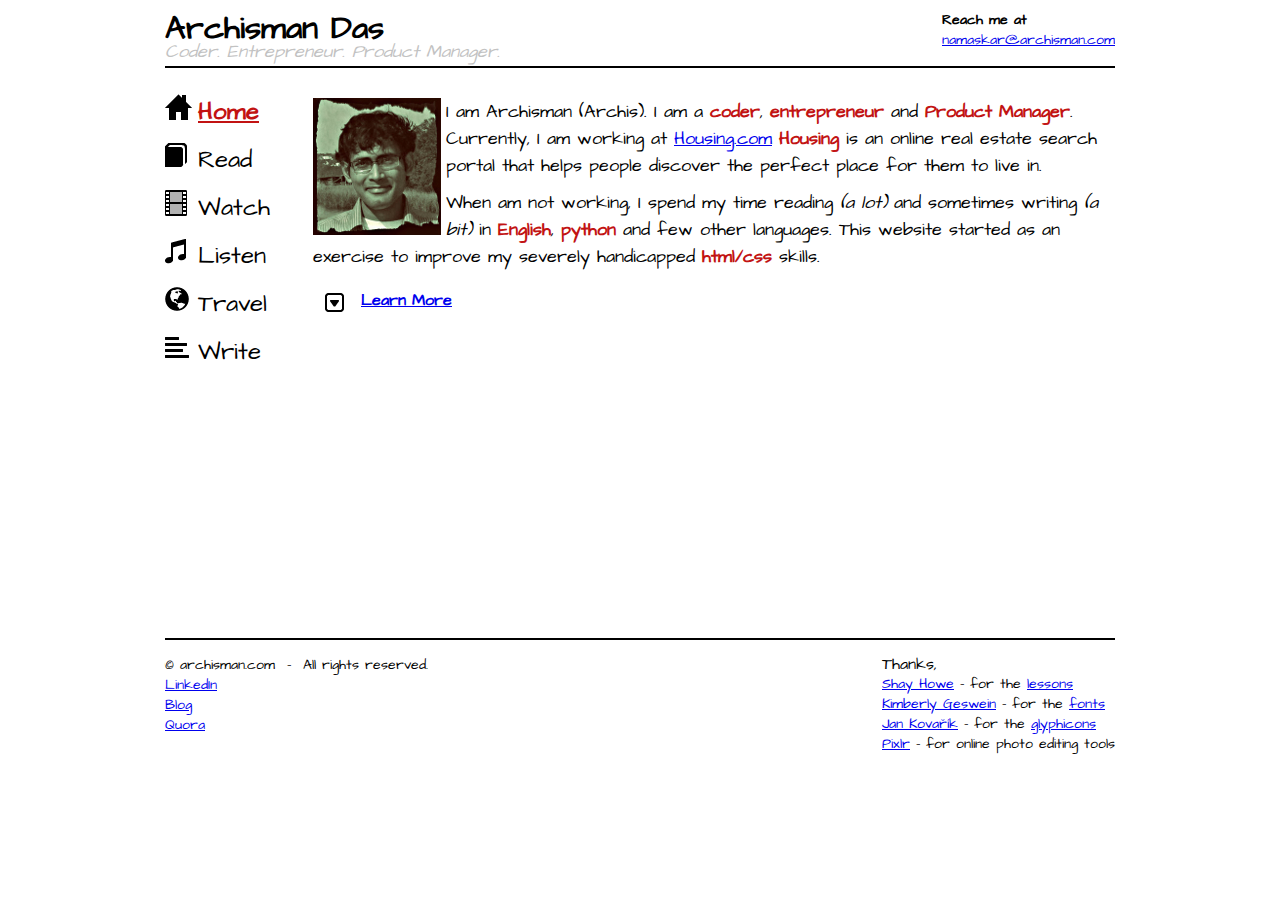
<file: index.html>
<!DOCTYPE HTML>
<html lang="en">
	<head>
		<title>Archisman Das - Coder. Entrepreneur. Product Manager.</title>
		<meta name="description" content="Home Page of Archisman Das. Because facebook, twitter and linkedin were not enough." />
		<meta name="keywords" content="archisman, das, product manager, coder, entrepreneur, startup, web, mobile, trilogy, pixfirst, django, jquery, python, user experience" />
		<!-- Import fonts -->
		<link href='http://fonts.googleapis.com/css?family=Architects+Daughter' rel='stylesheet' type='text/css'>
		<!-- End Import fonts -->
		<!-- Stylesheets -->
		<link rel="stylesheet" href="static/lib/css/reset.css" type="text/css" media="screen" />
		<link rel="stylesheet" href="static/css/static.css" type="text/css" media="screen" />
		<!-- End Stylesheets-->
	</head>
	<body>
		<!-- Header  -->
		<div id="id_header_wrapper">
			<header>
				<div class="left">
					<h1>Archisman Das</h1>
					<h3>Coder. Entrepreneur. Product Manager.</h3>
				</div>
				<div class="right">
					<span>Reach me at</span><br/><a href="#">namaskar@archisman.com</a>
				</div>
			</header>
		</div>
		<!-- End Header  -->
		<!-- Content  -->
		<div id="id_content_wrapper">
			<div id="id_nav_tab_container">
				<ul class="side-nav-tab">
					<li><a href="index.html" class="home selected">Home</a></li>
					<li class="read"><a href="static/html/read.html" class="read">Read</a></li>
					<li class="watch"><a href="static/html/watch.html" class="watch">Watch</a></li>
					<li class="listen"><a href="static/html/listen.html" class="listen">Listen</a></li>
					<li class="travel"><a href="static/html/travel.html" class="travel">Travel</a></li>					
					<li class="write"><a href="static/html/write.html" class="write">Write</a></li>
				</ul>
			</div>
			<div id="id_content">
				<article>					
					<img class="p-image-left portrait-pic" src="static/img/profile-1-med.jpg" alt="Archisman Das" title="Practising css3 transitions" />
					<section>
						<p>					
							I am Archisman (Archis). I am a <strong>coder</strong>, <strong>entrepreneur</strong> and <strong>Product Manager</strong>. Currently, I am working at <a href="https://www.housing.com" target="_none">Housing.com</a> <strong>Housing</strong> is an online real estate search portal that helps people discover the perfect place for them to live in.
						</p>
						<p>
							When am not working, I spend my time reading <span class="italic">(a lot)</span> and sometimes writing
<span class="italic">(a bit)</span> in <strong>English</strong>, <strong>python</strong> and few other languages. This website started as an exercise to improve my severely handicapped <strong>html/css</strong> skills.
						</p>
					</section>
					<section id="id_learn_more_text" class="none">
						<h2 class="bold">A bit about my past life</h2>
						<p>
							I worked at <strong>PixFirst</strong> from 2012 to 2015. <strong>PixFirst</strong> is an e-commerce platform for professional and amateur photographers. We help photographers serve their customers better and increase their sales.
						</p>						
						<p>
							Prior to <a href="http://www.pixfirst.com" target="_none">PixFirst</a>, I was a founder at Edumata Technologies where we built an Online Admission Management platform for schools.
						</p>
						<p>
							My first job was as a Product Analyst at <a href="http://www.trilogy.com" target="_none">Trilogy</a>. I was responsible for launching <strong>Zozoc</strong> in India and later South-East Asia and development of a new J2ME client. Zozoc was text messaging mobile application that worked over GPRS/2G. <span class="italic">(yes, a bit like whatsapp)</span> At its peak, we had over 5 Million users worldwide.
						</p>
						<p>
							I am an alum of <strong>Trilogy University 2007</strong>. Harvard Business Review did a case study on it in 2001. You can find it <a href="http://hbr.org/2001/04/no-ordinary-boot-camp/ar/1" target="_none">here</a>. In their own words, it was <span class="italic">"No ordinary boot camp"</span>.
						</p>
						<p>
							I graduated from <strong>IIT, Kharagpur</strong> in 2007 with a major in <strong>Computer Science and Engineering</strong>.
						</p>
					</section>
					<a href="#" id="id_learn_more" class="link-expand">Learn More</a>
				</article>
			</div>
		</div>
		<!-- End Content  -->
		<!-- Footer -->
		<div id="id_footer_wrapper">
			<footer>
				<div class="left">
					<span>&copy; archisman.com&nbsp;&nbsp;&ndash;&nbsp;&nbsp;All rights reserved.</span>
					<ul>
						<li><a href="https://in.linkedin.com/in/archismandas" target="_none">LinkedIn</a></li>
						<li><a href="http://blog.archisman.com" target="_none">Blog</a></li>
						<li><a href="https://www.quora.com/Archisman-Das" target="_none">Quora</a></li>
					</ul>
				</div>				
				<div class="right">
					<h3>Thanks,</h3>
					<ul>
						<li><a href="http://www.shayhowe.com/" target="_none">Shay Howe</a> - for the <a href="http://learn.shayhowe.com/html-css/">lessons</a></li>
						<li><a href="https://profiles.google.com/gesweinfamily/about"target="_none">Kimberly Geswein</a> - for the <a href="http://fonts.googleapis.com/css?family=Architects+Daughter">fonts</a></li>
						<li><a href="http://dribbble.com/jankovarik"target="_none">Jan Kovařík</a> - for the <a href="http://glyphicons.com/">glyphicons</a></li>
						<li><a href="http://pixlr.com/" target="_none">Pixlr</a> - for online photo editing tools</li>
						
					</ul>				
				</div>
			</footer>
		</div>
		<!-- End Footer -->
		<!-- Start Javascript -->
		<script>
		  (function(i,s,o,g,r,a,m){i['GoogleAnalyticsObject']=r;i[r]=i[r]||function(){
		  (i[r].q=i[r].q||[]).push(arguments)},i[r].l=1*new Date();a=s.createElement(o),
		  m=s.getElementsByTagName(o)[0];a.async=1;a.src=g;m.parentNode.insertBefore(a,m)
		  })(window,document,'script','//www.google-analytics.com/analytics.js','ga');

		  ga('create', 'UA-42070049-2', 'archisman.com');
		  ga('send', 'pageview');

		</script>
		<script src="static/lib/js/jquery-2.0.3.min.js"></script>
		<script type="text/javascript">
		function show_learn_more()
		{
			$("#id_learn_more_text").slideDown("slow");
			$("#id_learn_more").hide();
		}
		$( function() {
			$("#id_learn_more").click(show_learn_more);
		});
		</script>
		<!-- End Javascript -->
	</body>	
</html>
</file>
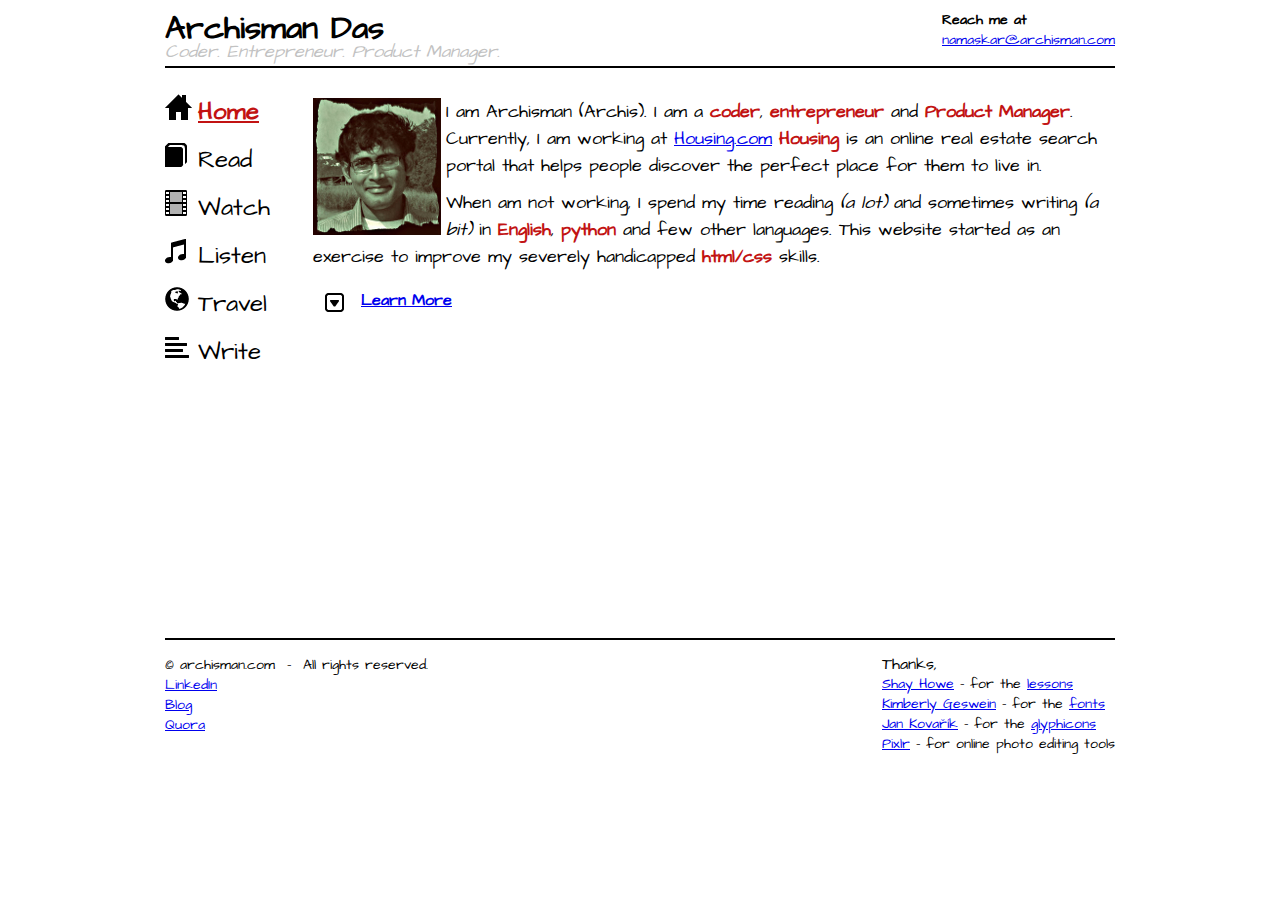
<file: static/html/index.html>
<!DOCTYPE HTML>
<html lang="en">
	<head>
		<title>Archisman Das - Coder. Entrepreneur. Product Manager.</title>
		<meta name="description" content="Home Page of Archisman Das. Because facebook, twitter and linkedin were not enough." />
		<meta name="keywords" content="archisman, das, product manager, coder, entrepreneur, startup, web, mobile, trilogy, pixfirst, django, jquery, python, user experience" />
		<!-- Import fonts -->
		<link href='http://fonts.googleapis.com/css?family=Architects+Daughter' rel='stylesheet' type='text/css'>
		<!-- End Import fonts -->
		<!-- Stylesheets -->
		<link rel="stylesheet" href="../lib/css/reset.css" type="text/css" media="screen" />
		<link rel="stylesheet" href="../css/static.css" type="text/css" media="screen" />
		<!-- End Stylesheets-->
	</head>
	<body>
		<!-- Header  -->
		<div id="id_header_wrapper">
			<header>
				<div class="left">
					<h1>Archisman Das</h1>
					<h3>Coder. Entrepreneur. Product Manager.</h3>
				</div>
				<div class="right">
					<span>Reach me at</span><br/><a href="#">namaskar@archisman.com</a>
				</div>
			</header>
		</div>
		<!-- End Header  -->
		<!-- Content  -->
		<div id="id_content_wrapper">
			<div id="id_nav_tab_container">
				<ul class="side-nav-tab">
					<li><a href="index.html" class="home selected">Home</a></li>
					<li class="read"><a href="read.html" class="read">Read</a></li>
					<li class="watch"><a href="watch.html" class="watch">Watch</a></li>
					<li class="listen"><a href="listen.html" class="listen">Listen</a></li>
					<li class="travel"><a href="travel.html" class="travel">Travel</a></li>					
					<li class="write"><a href="write.html" class="write">Write</a></li>
				</ul>
			</div>
			<div id="id_content">
				<article>					
					<img class="p-image-left portrait-pic" src="../img/profile-1-med.jpg" alt="Archisman Das" title="Practising css3 transitions" />
					<section>
						<p>					
							I am Archisman (Archis). I am a <strong>coder</strong>, <strong>entrepreneur</strong> and <strong>Product Manager</strong>. Currently, I am working at <a href="https://www.housing.com" target="_none">Housing.com</a> <strong>Housing</strong> is an online real estate search portal that helps people discover the perfect place for them to live in.
						</p>
						<p>
							When am not working, I spend my time reading <span class="italic">(a lot)</span> and sometimes writing
<span class="italic">(a bit)</span> in <strong>English</strong>, <strong>python</strong> and few other languages. This website started as an exercise to improve my severely handicapped <strong>html/css</strong> skills.
						</p>
					</section>
					<section id="id_learn_more_text" class="none">
						<h2 class="bold">A bit about my past life</h2>
						<p>
							I worked at <strong>PixFirst</strong> from 2012 to 2015. <strong>PixFirst</strong> is an e-commerce platform for professional and amateur photographers. We help photographers serve their customers better and increase their sales.
						</p>
						<p>
							Prior to <a href="http://www.pixfirst.com" target="_none">PixFirst</a>, I was a founder at Edumata Technologies where we built an Online Admission Management platform for schools.
						</p>
						<p>
							My first job was as a Product Analyst at <a href="http://www.trilogy.com" target="_none">Trilogy</a>. I was responsible for launching <strong>Zozoc</strong> in India and later South-East Asia and development of a new J2ME client. Zozoc was text messaging mobile application that worked over GPRS/2G. <span class="italic">(yes, a bit like whatsapp)</span> At its peak, we had over 5 Million users worldwide.
						</p>
						<p>
							I am an alum of <strong>Trilogy University 2007</strong>. Harvard Business Review did a case study on it in 2001. You can find it <a href="http://hbr.org/2001/04/no-ordinary-boot-camp/ar/1" target="_none">here</a>. In their own words, it was <span class="italic">"No ordinary boot camp"</span>.
						</p>
						<p>
							I graduated from <strong>IIT, Kharagpur</strong> in 2007 with a major in <strong>Computer Science and Engineering</strong>.
						</p>
					</section>
					<a href="#" id="id_learn_more" class="link-expand">Learn More</a>
				</article>
			</div>
		</div>
		<!-- End Content  -->
		<!-- Footer -->
		<div id="id_footer_wrapper">
			<footer>
				<div class="left">
					<span>&copy; archisman.com&nbsp;&nbsp;&ndash;&nbsp;&nbsp;All rights reserved.</span>
					<ul>
						<li><a href="https://in.linkedin.com/in/archismandas" target="_none">LinkedIn</a></li>
						<li><a href="http://blog.archisman.com" target="_none">Blog</a></li>
						<li><a href="https://www.quora.com/Archisman-Das" target="_none">Quora</a></li>
					</ul>
				</div>				
				<div class="right">
					<h3>Thanks,</h3>
					<ul>
						<li><a href="http://www.shayhowe.com/" target="_none">Shay Howe</a> - for the <a href="http://learn.shayhowe.com/html-css/">lessons</a></li>
						<li><a href="https://profiles.google.com/gesweinfamily/about"target="_none">Kimberly Geswein</a> - for the <a href="http://fonts.googleapis.com/css?family=Architects+Daughter">fonts</a></li>
						<li><a href="http://dribbble.com/jankovarik"target="_none">Jan Kovařík</a> - for the <a href="http://glyphicons.com/">glyphicons</a></li>
						<li><a href="http://pixlr.com/" target="_none">Pixlr</a> - for online photo editing tools</li>
						
					</ul>				
				</div>
				
			</footer>
		</div>
		<!-- End Footer -->
		<!-- Start Javascript -->
		<script>
		  (function(i,s,o,g,r,a,m){i['GoogleAnalyticsObject']=r;i[r]=i[r]||function(){
		  (i[r].q=i[r].q||[]).push(arguments)},i[r].l=1*new Date();a=s.createElement(o),
		  m=s.getElementsByTagName(o)[0];a.async=1;a.src=g;m.parentNode.insertBefore(a,m)
		  })(window,document,'script','//www.google-analytics.com/analytics.js','ga');

		  ga('create', 'UA-42070049-2', 'archisman.com');
		  ga('send', 'pageview');

		</script>
		<script src="../lib/js/jquery-2.0.3.min.js"></script>
		<script type="text/javascript">
		function show_learn_more()
		{
			$("#id_learn_more_text").slideDown("slow");
			$("#id_learn_more").hide();
		}
		$( function() {
			$("#id_learn_more").click(show_learn_more);
		});
		</script>
		<!-- End Javascript -->
	</body>	
</html>
</file>
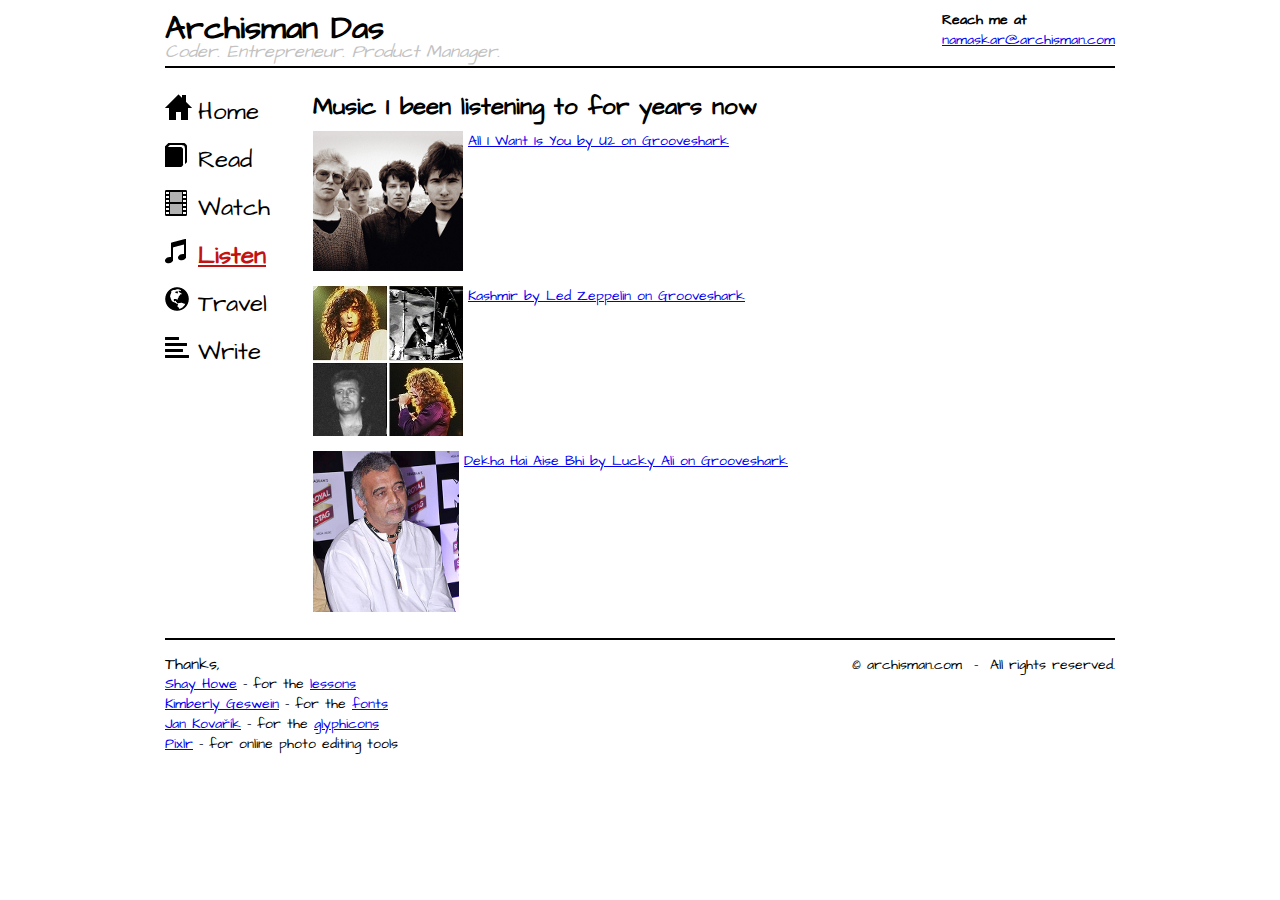
<file: static/html/listen.html>
<!DOCTYPE HTML>
<html lang="en">
	<head>
		<title>Archisman Das - Coder. Entrepreneur. Product Manager.</title>
		<meta name="description" content="Home Page of Archisman Das. Because facebook, twitter and linkedin were not enough." />
		<meta name="keywords" content="archisman, das, product manager, coder, entrepreneur, startup, web, mobile, trilogy, pixfirst, django, jquery, python, user experience" />
		<!-- Import fonts -->
		<link href='http://fonts.googleapis.com/css?family=Architects+Daughter' rel='stylesheet' type='text/css'>
		<!-- End Import fonts -->
		<!-- Stylesheets -->
		<link rel="stylesheet" href="../lib/css/reset.css" type="text/css" media="screen" />
		<link rel="stylesheet" href="../css/static.css" type="text/css" media="screen" />
		<!-- End Stylesheets-->
	</head>
	<body>
		<!-- Header  -->
		<div id="id_header_wrapper">
			<header>
				<div class="left">
					<h1>Archisman Das</h1>
					<h3>Coder. Entrepreneur. Product Manager.</h3>
				</div>
				<div class="right">
					<span>Reach me at</span><br/><a href="#">namaskar@archisman.com</a>
				</div>
			</header>
		</div>
		<!-- End Header  -->
		<!-- Content  -->
		<div id="id_content_wrapper">
			<div id="id_nav_tab_container">
				<ul class="side-nav-tab">
					<li><a href="index.html" class="home">Home</a></li>
					<li class="read"><a href="read.html" class="read">Read</a></li>
					<li class="watch"><a href="watch.html" class="watch">Watch</a></li>
					<li class="listen"><a href="listen.html" class="listen selected">Listen</a></li>
					<li class="travel"><a href="travel.html" class="travel">Travel</a></li>					
					<li class="write"><a href="write.html" class="write">Write</a></li>
				</ul>
			</div>
			<div id="id_content">
				<article>
					<h2 class="bold">Music I been listening to for years now</h2>
					<section>
						<div class="item-container">
							<img class="p-image-left" src="../img/listen/u2.jpg" alt="U2" title="U2" />
							<object width="250" height="40" classid="clsid:D27CDB6E-AE6D-11cf-96B8-444553540000" id="gsSong3046162426" name="gsSong3046162426"><param name="movie" value="http://grooveshark.com/songWidget.swf" /><param name="wmode" value="window" /><param name="allowScriptAccess" value="always" /><param name="flashvars" value="hostname=grooveshark.com&songID=30461624&style=metal&p=0" /><object type="application/x-shockwave-flash" data="http://grooveshark.com/songWidget.swf" width="250" height="40"><param name="wmode" value="window" /><param name="allowScriptAccess" value="always" /><param name="flashvars" value="hostname=grooveshark.com&songID=30461624&style=metal&p=0" /><span><a href="http://grooveshark.com/search/song?q=U2%20All%20I%20Want%20Is%20You" title="All I Want Is You by U2 on Grooveshark">All I Want Is You by U2 on Grooveshark</a></span></object></object>
						</div>
						<div class="clear"></div>
						<div class="item-container">
							<img class="p-image-left" src="../img/listen/led-zeppelin.jpg" alt="Led Zeppelin" title="Led Zeppelin" />
							<object width="250" height="40" classid="clsid:D27CDB6E-AE6D-11cf-96B8-444553540000" id="gsSong3255391874" name="gsSong3255391874"><param name="movie" value="http://grooveshark.com/songWidget.swf" /><param name="wmode" value="window" /><param name="allowScriptAccess" value="always" /><param name="flashvars" value="hostname=grooveshark.com&songID=32553918&style=metal&p=0" /><object type="application/x-shockwave-flash" data="http://grooveshark.com/songWidget.swf" width="250" height="40"><param name="wmode" value="window" /><param name="allowScriptAccess" value="always" /><param name="flashvars" value="hostname=grooveshark.com&songID=32553918&style=metal&p=0" /><span><a href="http://grooveshark.com/search/song?q=Led%20Zeppelin%20Kashmir" title="Kashmir by Led Zeppelin on Grooveshark">Kashmir by Led Zeppelin on Grooveshark</a></span></object></object>
						</div>
						<div class="clear"></div>
						<div class="item-container">
							<img class="p-image-left" src="../img/listen/lucky-ali.jpg" alt="Led Zeppelin" title="Led Zeppelin" />
							<object width="250" height="40" classid="clsid:D27CDB6E-AE6D-11cf-96B8-444553540000" id="gsSong3595999631" name="gsSong3595999631"><param name="movie" value="http://grooveshark.com/songWidget.swf" /><param name="wmode" value="window" /><param name="allowScriptAccess" value="always" /><param name="flashvars" value="hostname=grooveshark.com&songID=35959996&style=metal&p=0" /><object type="application/x-shockwave-flash" data="http://grooveshark.com/songWidget.swf" width="250" height="40"><param name="wmode" value="window" /><param name="allowScriptAccess" value="always" /><param name="flashvars" value="hostname=grooveshark.com&songID=35959996&style=metal&p=0" /><span><a href="http://grooveshark.com/search/song?q=Lucky%20Ali%20Dekha%20Hai%20Aise%20Bhi" title="Dekha Hai Aise Bhi by Lucky Ali on Grooveshark">Dekha Hai Aise Bhi by Lucky Ali on Grooveshark</a></span></object></object>
						</div>
					</section>
				</article>
			</div>
		</div>
		<!-- End Content  -->
		<!-- Footer -->
		<div id="id_footer_wrapper">
			<footer>
				<div class="left">
					<h3>Thanks,</h3>
					<ul>
						<li><a href="http://www.shayhowe.com/" target="_none">Shay Howe</a> - for the <a href="http://learn.shayhowe.com/html-css/">lessons</a></li>
						<li><a href="https://profiles.google.com/gesweinfamily/about"target="_none">Kimberly Geswein</a> - for the <a href="http://fonts.googleapis.com/css?family=Architects+Daughter">fonts</a></li>
						<li><a href="http://dribbble.com/jankovarik"target="_none">Jan Kovařík</a> - for the <a href="http://glyphicons.com/">glyphicons</a></li>
						<li><a href="http://pixlr.com/" target="_none">Pixlr</a> - for online photo editing tools</li>
						
					</ul>
					
				</div>
				<div class="right">&copy; archisman.com&nbsp;&nbsp;&ndash;&nbsp;&nbsp;All rights reserved.</div>
			</footer>
		</div>
		<!-- End Footer -->
		<!-- Start Javascript -->
		<script>
		  (function(i,s,o,g,r,a,m){i['GoogleAnalyticsObject']=r;i[r]=i[r]||function(){
		  (i[r].q=i[r].q||[]).push(arguments)},i[r].l=1*new Date();a=s.createElement(o),
		  m=s.getElementsByTagName(o)[0];a.async=1;a.src=g;m.parentNode.insertBefore(a,m)
		  })(window,document,'script','//www.google-analytics.com/analytics.js','ga');

		  ga('create', 'UA-42070049-2', 'archisman.com');
		  ga('send', 'pageview');

		</script>
		<!-- End Javascript -->
	</body>	
</html>
</file>
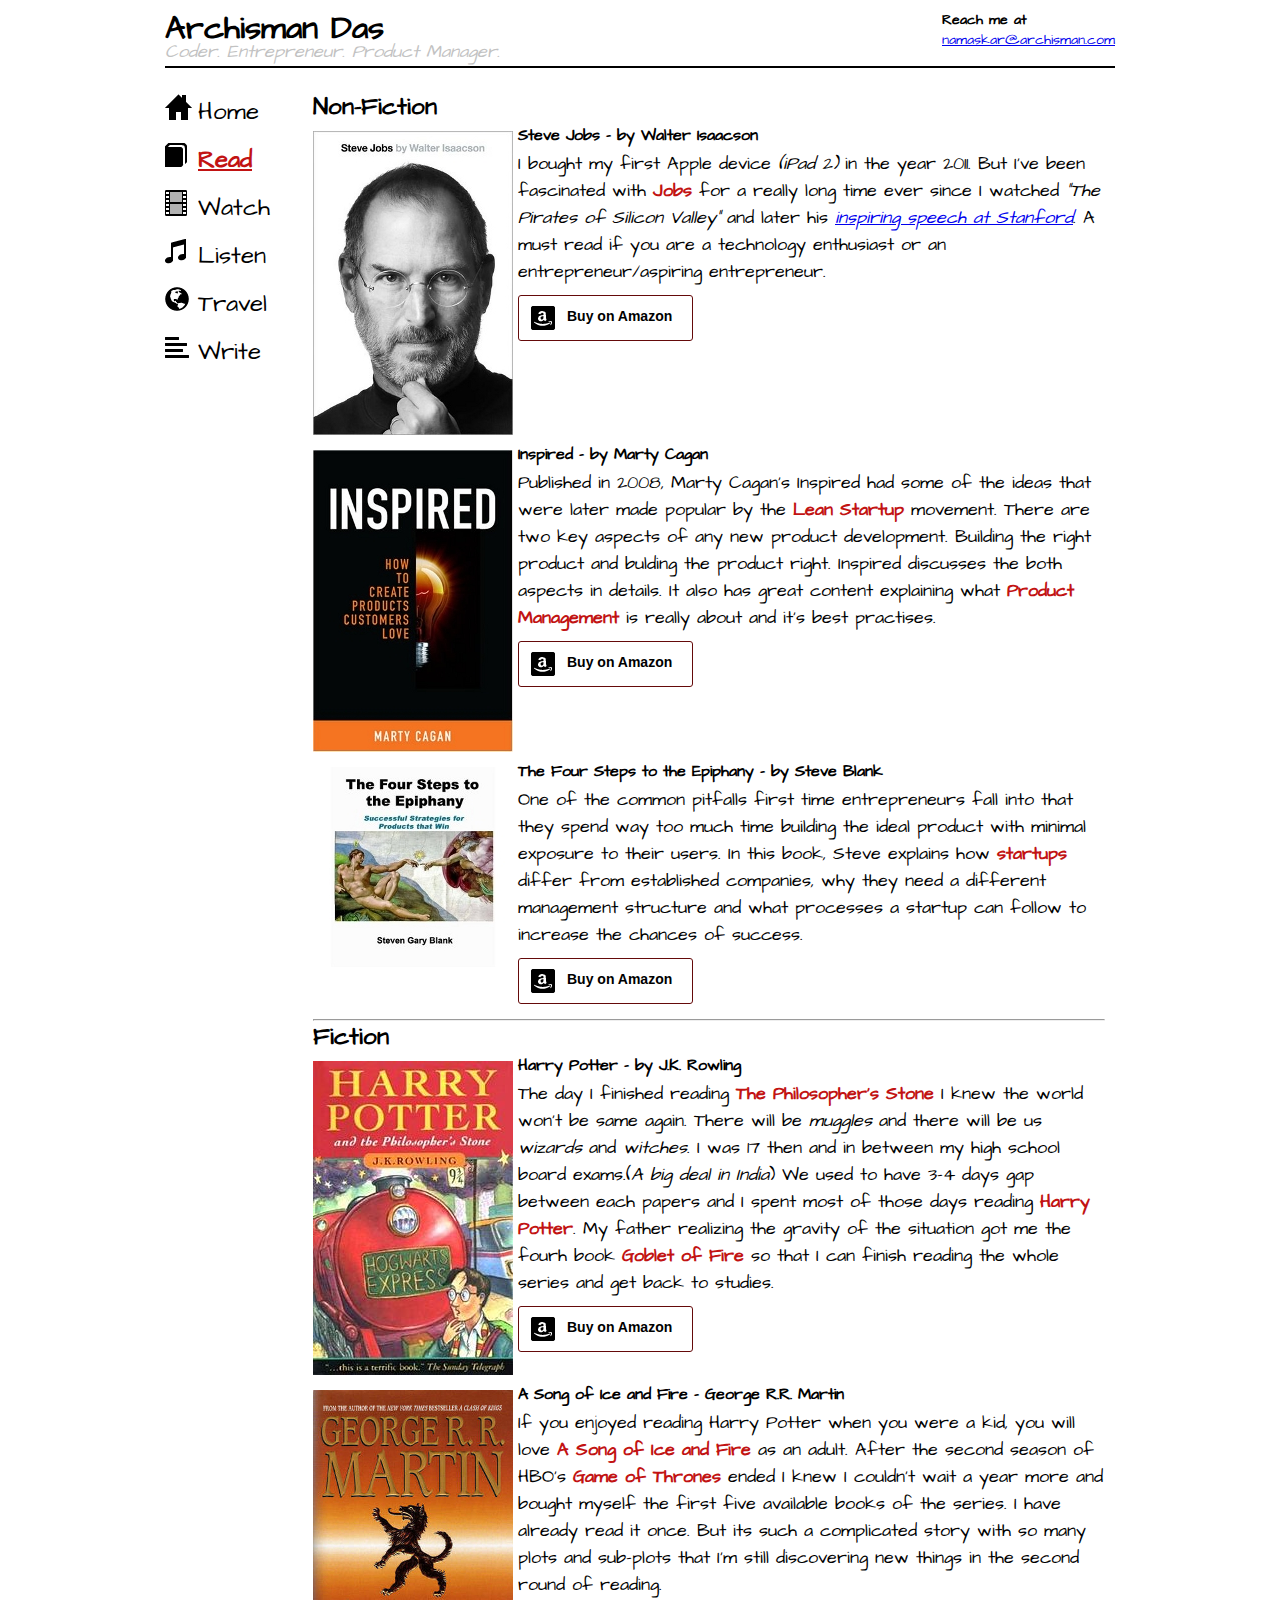
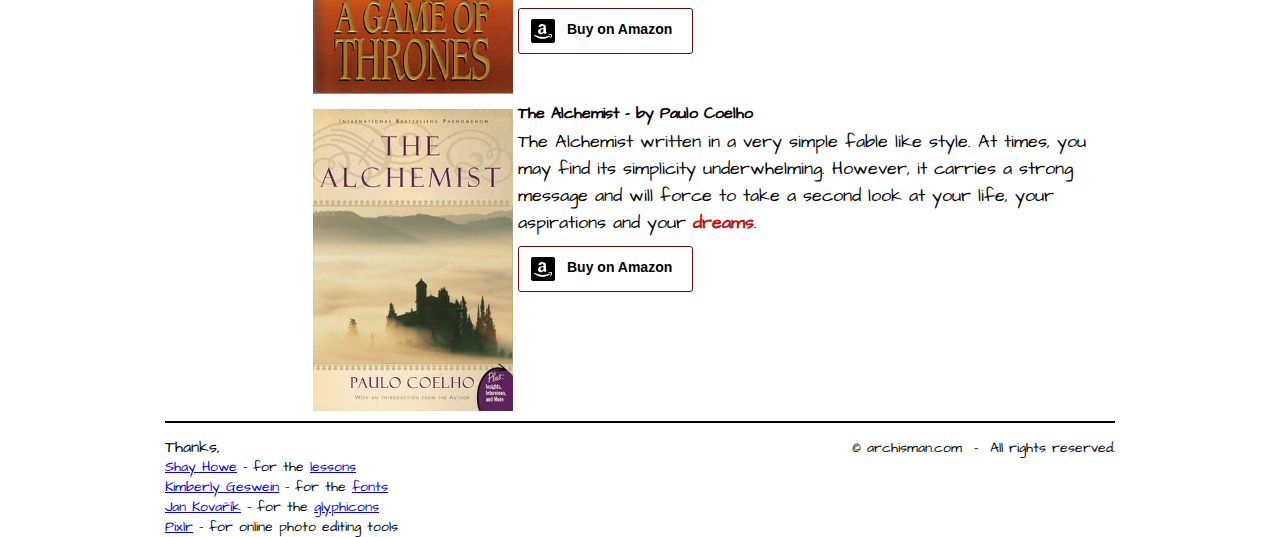
<file: static/html/read.html>
<!DOCTYPE HTML>
<html lang="en">
	<head>
		<title>Archisman Das - Coder. Entrepreneur. Product Manager.</title>
		<meta name="description" content="Home Page of Archisman Das. Because facebook, twitter and linkedin were not enough." />
		<meta name="keywords" content="archisman, das, product manager, coder, entrepreneur, startup, web, mobile, trilogy, pixfirst, django, jquery, python, user experience" />
		<!-- Import fonts -->
		<link href='http://fonts.googleapis.com/css?family=Architects+Daughter' rel='stylesheet' type='text/css'>
		<!-- End Import fonts -->
		<!-- Stylesheets -->
		<link rel="stylesheet" href="../lib/css/reset.css" type="text/css" media="screen" />
		<link rel="stylesheet" href="../css/static.css" type="text/css" media="screen" />
		<!-- End Stylesheets-->
	</head>
	<body>
		<!-- Header  -->
		<div id="id_header_wrapper">
			<header>
				<div class="left">
					<h1>Archisman Das</h1>
					<h3>Coder. Entrepreneur. Product Manager.</h3>
				</div>
				<div class="right">
					<span>Reach me at</span><br/><a href="#">namaskar@archisman.com</a>
				</div>
			</header>
		</div>
		<!-- End Header  -->
		<!-- Content  -->
		<div id="id_content_wrapper">
			<div id="id_nav_tab_container">
				<ul class="side-nav-tab">
					<li><a href="index.html" class="home">Home</a></li>
					<li class="read"><a href="read.html" class="read selected">Read</a></li>
					<li class="watch"><a href="watch.html" class="watch">Watch</a></li>
					<li class="listen"><a href="listen.html" class="listen">Listen</a></li>
					<li class="travel"><a href="travel.html" class="travel">Travel</a></li>					
					<li class="write"><a href="write.html" class="write">Write</a></li>
				</ul>
			</div>
			<div id="id_content">
				<article>
					<h2 class="bold">Non-Fiction</h2>
					<!-- Non-Fiction Book List -->
					<section>
						<div class="item-container">
							<img class="p-image-left" src="../img/read/Steve-Jobs-cover.jpg" alt="Steve Jobs - by Walter Issacson" title="Steve Jobs - by Walter Issacson" />
							<h3 class="bold">Steve Jobs - by Walter Isaacson</h3>
							<p>I bought my first Apple device <span class="italic">(iPad 2)</span> in the year 2011. But I've been fascinated with <strong>Jobs</strong> for a really long time ever since I watched <span class="italic">"The Pirates of Silicon Valley"</span> and later his <span class="italic"><a href="http://www.youtube.com/watch?v=VHWUCX6osgM">inspiring speech at Stanford</a></span>. A must read if you are a technology enthusiast or an entrepreneur/aspiring entrepreneur.</p>
							<a href="http://amzn.com/B005J3IEZQ" target="no_blank" class="btn-amazon">Buy on Amazon</a>
						</div>
						<div class="clear"></div>
						<div class="item-container">
							<img class="p-image-left" src="../img/read/Inspired.jpg" alt="Inspired - by Marty Cagan" title="Inspired - by Marty Cagan" />
							<h3 class="bold">Inspired - by Marty Cagan</h3>
							<p>Published in 2008, Marty Cagan's Inspired had some of the ideas that were later made popular by the <strong>Lean Startup</strong> movement. There are two key aspects of any new product development. Building the right product and bulding the product right. Inspired discusses the both aspects in details. It also has great content explaining what <strong>Product Management</strong> is really about and it's best practises.</p>
							<a href="http://amzn.com/0981690408" target="no_blank" class="btn-amazon">Buy on Amazon</a>
						</div>
						<div class="clear"></div>
						<div class="item-container">
							<img class="p-image-left" src="../img/read/four-steps-to-the-epiphany.jpg" alt="The Four Steps to the Epiphany - by Steve Blank" title="The Four Steps to the Epiphany - Steve Blank" />
							<h3 class="bold">The Four Steps to the Epiphany - by Steve Blank</h3>
							<p>One of the common pitfalls first time entrepreneurs fall into that they spend way too much time building the ideal product with minimal exposure to their users. In this book, Steve explains how <strong>startups</strong> differ from established companies, why they need a different management structure and what processes a startup can follow to increase the chances of success.</p>
							<a href="http://amzn.com/0989200507" target="no_blank" class="btn-amazon">Buy on Amazon</a>
						</div>
					</section>
					<!-- End Non Fiction Book List -->
					<hr/>
					<!-- Fiction Book List -->
					<h2 class="bold">Fiction</h2>
					<section>
						<div class="item-container">
							<img class="p-image-left" src="../img/read/Harry-Potter.jpg" alt="Harry Potter - by J.K. Rowling" title="Harry Potter - by J.K. Rowling" />
							<h3 class="bold">Harry Potter - by J.K. Rowling</h3>
							<p>The day I finished reading <strong>The Philosopher's Stone</strong> I knew the world won't be same again. There will be <span class="italic">muggles</span> and there will be us <span class="italic">wizards</span> and <span class="italic">witches</span>. I was 17 then and in between my high school board exams.(<span class="italic">A big deal in India</span>) We used to have 3-4 days gap between each papers and I spent most of those days reading <strong>Harry Potter</strong>. My father realizing the gravity of the situation got me the fourh book <strong>Goblet of Fire</strong> so that I can finish reading the whole series and get back to studies.</p>
							<a href="http://amzn.com/B005CRP9IE" target="no_blank" class="btn-amazon">Buy on Amazon</a>
						</div>
						<div class="clear"></div>
						<div class="item-container">
							<img class="p-image-left" src="../img/read/A-Song-of-Ice-and-Fire.jpg" alt="A Song of Ice and Fire - by George R.R. Martin" title="A Song of Ice and Fire - by George R.R. Martin" />
							<h3 class="bold">A Song of Ice and Fire - George R.R. Martin</h3>
							<p>If you enjoyed reading Harry Potter when you were a kid, you will love <strong>A Song of Ice and Fire</strong> as an adult. After the second season of HBO's <strong>Game of Thrones</strong> ended I knew I couldn't wait a year more and bought myself the first five available books of the series. I have already read it once. But its such a complicated story with so many plots and sub-plots that I'm still discovering new things in the second round of reading.</p>
							<a href="http://amzn.com/B007B5EDEG" target="no_blank" class="btn-amazon">Buy on Amazon</a>
						</div>
						<div class="clear"></div>
						<div class="item-container">
							<img class="p-image-left" src="../img/read/The-Alchemist.jpg" alt="The Alchemist - by Paulo Coelho" title="The Alchemist - by Paulo Coelho" />
							<h3 class="bold">The Alchemist - by Paulo Coelho</h3>
							<p>The Alchemist written in a very simple fable like style. At times, you may find its simplicity underwhelming. However, it carries a strong message and will force to take a second look at your life, your aspirations and your <strong>dreams</strong>.</p>
							<a href="http://amzn.com/B000FCKC4C" target="no_blank" class="btn-amazon">Buy on Amazon</a>
						</div>
					</section>
				</article>
			</div>
		</div>
		<!-- End Content  -->
		<!-- Footer -->
		<div id="id_footer_wrapper">
			<footer>
				<div class="left">
					<h3>Thanks,</h3>
					<ul>
						<li><a href="http://www.shayhowe.com/" target="_none">Shay Howe</a> - for the <a href="http://learn.shayhowe.com/html-css/">lessons</a></li>
						<li><a href="https://profiles.google.com/gesweinfamily/about"target="_none">Kimberly Geswein</a> - for the <a href="http://fonts.googleapis.com/css?family=Architects+Daughter">fonts</a></li>
						<li><a href="http://dribbble.com/jankovarik"target="_none">Jan Kovařík</a> - for the <a href="http://glyphicons.com/">glyphicons</a></li>
						<li><a href="http://pixlr.com/" target="_none">Pixlr</a> - for online photo editing tools</li>
						
					</ul>
					
				</div>
				<div class="right">&copy; archisman.com&nbsp;&nbsp;&ndash;&nbsp;&nbsp;All rights reserved.</div>
			</footer>
		</div>
		<!-- End Footer -->
		<!-- Start Javascript -->
		<script>
		  (function(i,s,o,g,r,a,m){i['GoogleAnalyticsObject']=r;i[r]=i[r]||function(){
		  (i[r].q=i[r].q||[]).push(arguments)},i[r].l=1*new Date();a=s.createElement(o),
		  m=s.getElementsByTagName(o)[0];a.async=1;a.src=g;m.parentNode.insertBefore(a,m)
		  })(window,document,'script','//www.google-analytics.com/analytics.js','ga');

		  ga('create', 'UA-42070049-2', 'archisman.com');
		  ga('send', 'pageview');

		</script>
		<!-- End Javascript -->
	</body>	
</html>
</file>
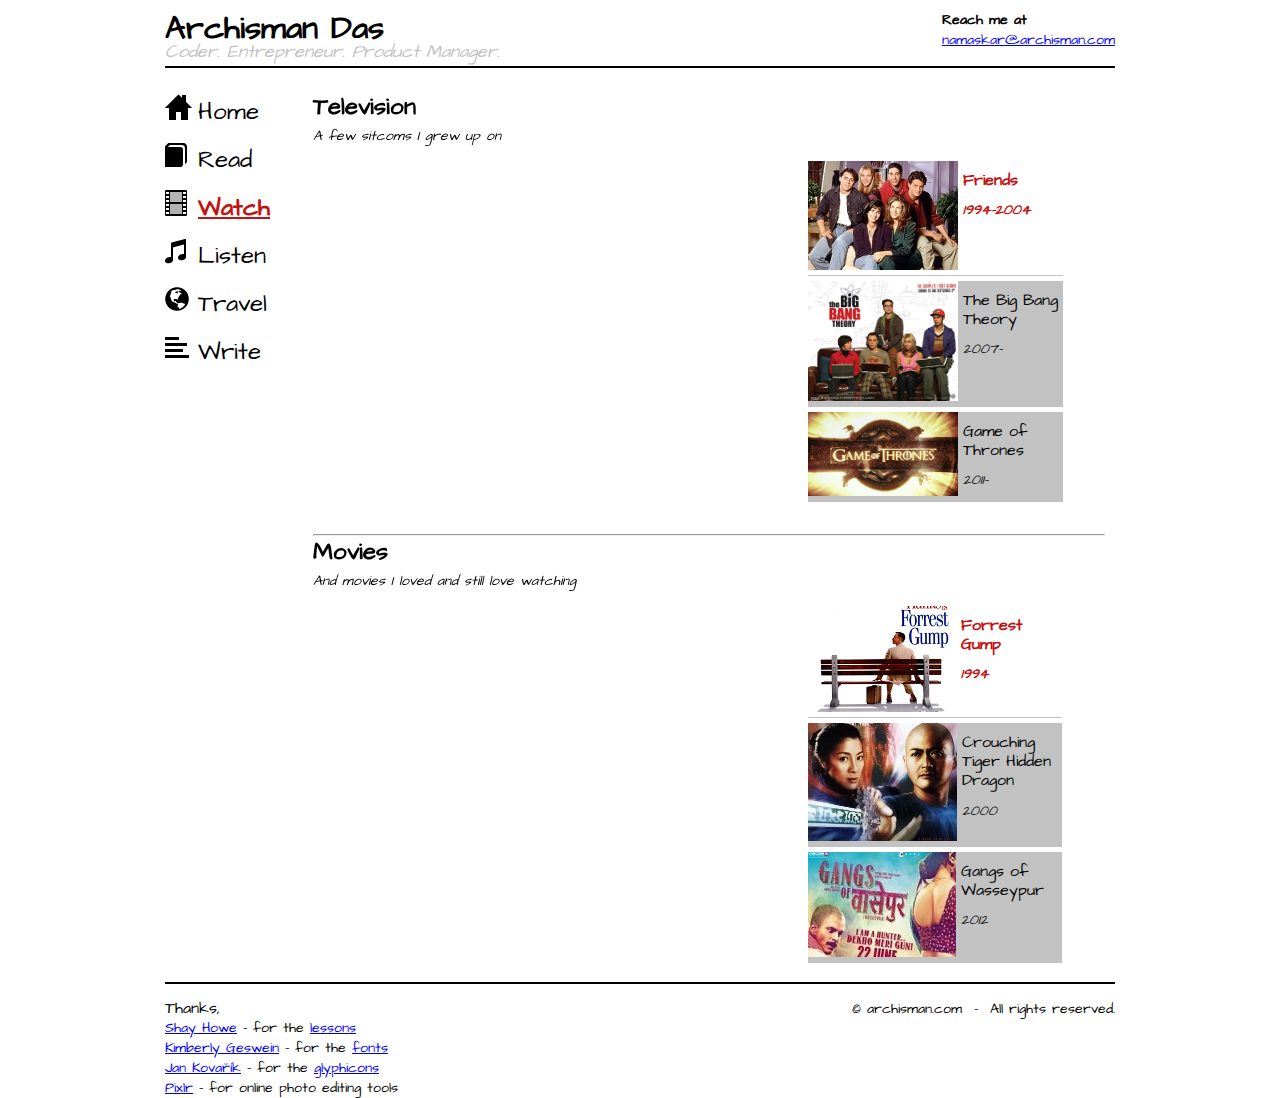
<file: static/html/watch.html>
<!DOCTYPE HTML>
<html lang="en">
	<head>
		<title>Archisman Das - Coder. Entrepreneur. Product Manager.</title>
		<meta name="description" content="Home Page of Archisman Das. Because facebook, twitter and linkedin were not enough." />
		<meta name="keywords" content="archisman, das, product manager, coder, entrepreneur, startup, web, mobile, trilogy, pixfirst, django, jquery, python, user experience" />
		<!-- Import fonts -->
		<link href='http://fonts.googleapis.com/css?family=Architects+Daughter' rel='stylesheet' type='text/css'>
		<!-- End Import fonts -->
		<!-- Stylesheets -->
		<link rel="stylesheet" href="../lib/css/reset.css" type="text/css" media="screen" />
		<link rel="stylesheet" href="../css/static.css" type="text/css" media="screen" />
		<!-- End Stylesheets-->
	</head>
	<body>
		<!-- Header  -->
		<div id="id_header_wrapper">
			<header>
				<div class="left">
					<h1>Archisman Das</h1>
					<h3>Coder. Entrepreneur. Product Manager.</h3>
				</div>
				<div class="right">
					<span>Reach me at</span><br/><a href="#">namaskar@archisman.com</a>
				</div>
			</header>
		</div>
		<!-- End Header  -->
		<!-- Content  -->
		<div id="id_content_wrapper">
			<div id="id_nav_tab_container">
				<ul class="side-nav-tab">
					<li><a href="index.html" class="home">Home</a></li>
					<li class="read"><a href="read.html" class="read">Read</a></li>
					<li class="watch"><a href="watch.html" class="watch selected">Watch</a></li>
					<li class="listen"><a href="listen.html" class="listen">Listen</a></li>
					<li class="travel"><a href="travel.html" class="travel">Travel</a></li>					
					<li class="write"><a href="write.html" class="write">Write</a></li>
				</ul>
			</div>
			<div id="id_content">
				<article>
					<h2 class="bold">Television</h2><span class="italic">A few sitcoms I grew up on</span>
					<!-- List of Television Show Trailers -->
					<section>
						<div class="item-container">
							<div id="id_tv_video_container" class="left">
								<iframe id="id_tv_video" width="480" height="360" src="http://www.youtube.com/embed/bvEnlf9g4co" frameborder="0" allowfullscreen></iframe>
							</div>
							<div class="video-slider left">
								<ul>
									<li class="tv-video-slide video-slide selected" data="http://www.youtube.com/embed/bvEnlf9g4co" title="Click to load trailer">
										<img class="video-thumbnail left" src="../img/watch/Friends.jpg" alt="Friends 1994-2004" title="Friends 1994-2004" />										
										<h3 class="video-title left">Friends</h3>
										<br/>
										<span class="video-summary italic">1994-2004</span>
										
									</li>
									<li class="tv-video-slide video-slide" data="http://www.youtube.com/embed/WBb3fojgW0Q" title="Click to load trailer">
										<img class="video-thumbnail left" src="../img/watch/the-big-bang-theory.jpg" alt="The Big Bang Theory 2007-" title="The Big Bang Theory 2007-" />										
										<h3 class="video-title left">The Big Bang Theory</h3>
										<br/>
										<span class="video-summary italic">2007-</span>
										
									</li>
									<li class="tv-video-slide video-slide" data="http://www.youtube.com/embed/BpJYNVhGf1s" title="Click to load trailer">
										<img class="video-thumbnail left" src="../img/watch/game-of-thrones.jpg" alt="Game of Thrones 2011-" title="Game of Thrones 2011-" />										
										<h3 class="video-title left">Game of Thrones</h3>
										<br/>
										<span class="video-summary italic">2011-</span>
										
									</li>
								</ul>
							</div>
						</div>
					</section>
					<div class="clear"></div>
					<!-- End List of Television Show Trailers -->
					<hr/>
					<!-- List of Movie Trailers -->
					<h2 class="bold">Movies</h2>
					<span class="italic">And movies I loved and still love watching</span>
					<section>
						<div class="item-container">
							<div id="id_movies_video_container" class="left">
								<iframe id="id_movies_video" width="480" height="360" src="http://www.youtube.com/embed/JdsMqRaz2WY" frameborder="0" allowfullscreen></iframe>
							</div>
							<div class="video-slider left">
								<ul>
									<li class="movie-video-slide video-slide selected" data="http://www.youtube.com/embed/JdsMqRaz2WY" title="Click to load trailer">
										<img class="video-thumbnail left" src="../img/watch/Forrest-Gump.jpg" alt="Forrest Gump 1994" title="Forrest Gump 1994" />										
										<h3 class="video-title left">Forrest Gump</h3>
										<br/>
										<span class="video-summary italic">1994</span>
										
									</li>
									<li class="movie-video-slide video-slide" data="http://www.youtube.com/embed/iv_ed5VmoD8" title="Click to load trailer">
										<img class="video-thumbnail left" src="../img/watch/Crouching-tiger-hidden-dragon.jpg" alt="Crouching Tiger Hidden Dragon 2000" title="Crouching Tiger Hidden Dragon 2000" />										
										<h3 class="video-title left">Crouching Tiger Hidden Dragon</h3>
										<br/>
										<span class="video-summary italic">2000</span>
										
									</li>
									<li class="movie-video-slide video-slide" data="http://www.youtube.com/embed/9ZpPQdrHfl8" title="Click to load trailer">
										<img class="video-thumbnail left" src="../img/watch/gangs-of-wasseypur.jpg" alt="Gangs of Wasseypur 2012" title="Gangs of Wasseypur 2012" />										
										<h3 class="video-title left">Gangs of Wasseypur</h3>
										<br/>
										<span class="video-summary italic">2012</span>
										
									</li>
								</ul>
							</div>
						</div>
					</section>
					<!-- End Movies -->
				</article>
			</div>
		</div>
		<!-- End Content  -->
		<!-- Footer -->
		<div id="id_footer_wrapper">
			<footer>
				<div class="left">
					<h3>Thanks,</h3>
					<ul>
						<li><a href="http://www.shayhowe.com/" target="_none">Shay Howe</a> - for the <a href="http://learn.shayhowe.com/html-css/">lessons</a></li>
						<li><a href="https://profiles.google.com/gesweinfamily/about"target="_none">Kimberly Geswein</a> - for the <a href="http://fonts.googleapis.com/css?family=Architects+Daughter">fonts</a></li>
						<li><a href="http://dribbble.com/jankovarik"target="_none">Jan Kovařík</a> - for the <a href="http://glyphicons.com/">glyphicons</a></li>
						<li><a href="http://pixlr.com/" target="_none">Pixlr</a> - for online photo editing tools</li>
						
					</ul>
					
				</div>
				<div class="right">&copy; archisman.com&nbsp;&nbsp;&ndash;&nbsp;&nbsp;All rights reserved.</div>
			</footer>
		</div>
		<!-- End Footer -->
		<!-- Start Javascript -->
		<script>
		  (function(i,s,o,g,r,a,m){i['GoogleAnalyticsObject']=r;i[r]=i[r]||function(){
		  (i[r].q=i[r].q||[]).push(arguments)},i[r].l=1*new Date();a=s.createElement(o),
		  m=s.getElementsByTagName(o)[0];a.async=1;a.src=g;m.parentNode.insertBefore(a,m)
		  })(window,document,'script','//www.google-analytics.com/analytics.js','ga');

		  ga('create', 'UA-42070049-2', 'archisman.com');
		  ga('send', 'pageview');

		</script>
		<script src="../lib/js/jquery-2.0.3.min.js"></script>
		<script type="text/javascript">
		// Initiaze the urls of the videos
		// Movies
		function display_video_in_iframe(iframe_container, iframe, src)
		{
			iframe_container.html("<img src='../img/loading.gif' />");
			iframe.attr("src", src);
			iframe_container.html(iframe);
		}
		function display_tv_video()
		{			
			var iframe_container = $("#id_tv_video_container");
			var iframe = $("#id_tv_video");
			var src = $(this).attr("data");
			// Mark the clicked item as selected
			$(".tv-video-slide").each( function() {
				$(this).removeClass("selected");
			});
			$(this).addClass("selected");
			display_video_in_iframe(iframe_container, iframe, src);
		}
		function display_movie_video()
		{			
			var iframe_container = $("#id_movies_video_container");
			var iframe = $("#id_movies_video");
			var src = $(this).attr("data");
			// Mark the clicked item as selected
			$(".movie-video-slide").each( function() {
				$(this).removeClass("selected");
			});
			$(this).addClass("selected");
			display_video_in_iframe(iframe_container, iframe, src);
		}
		$( function() {
			$(".tv-video-slide").each( function() {
				$(this).click(display_tv_video);
			});
			$(".movie-video-slide").each( function() {
				$(this).click(display_movie_video);
			});
		});
		</script>
		<!-- End Javascript -->
	</body>
</html>
</file>
<file: static/css/static.css>
/* 
	Stylesheet for http://static.archisman.com 
	References:
		1. http://www.shayhowe.com/wp-content/themes/letscounthedays/css/shay.css
*/

/* General Styles */

body { 
	font: 14px/20px 'Architects Daughter', Arial, Helvetica, sans-serif; 
}
html { margin: 0 auto;width: 950px; }
.clear { clear: both; }
.none { display: none; }
.bold { 
	font-weight: bold;
	margin: 0 0 10px 0;
}

hr {
	color: #C2C2C2;
}

h1 {
	font-size: 32px;
	line-height: 27px;
	margin: 5px 0;
}
h2 {
	font-size: 24px;
	line-height: 18px;
	margin: 5px 0;
}
h3 {
	font-size: 16px;
	line-height: 9px;
	margin: 5px 0;
}
p {
	font-size: 18px;
	line-height: 27px;
	display: block;
	padding: 0 0 10px 0;
}
strong, .strong {
	font-weight: bold;
	color: #c21313;
}

span.italic {
	font-style: italic;
}

.left {
	float: left;
}
.right {
	float: right;
}

/* Reference - http://cssgradientbutton.com/ */ 
.btn-amazon {
	width: 115px;
	height: 24px;
	font-size: 14px;
	font-family: arial, helvetica, sans-serif; 
	font-weight: bold;
	padding: 10px 10px 10px 48px; 
	text-decoration:none; 
	display:inline-block;
	color: #000000;
	border:1px solid #8f0e0e; 
	-webkit-border-radius: 3px; 
	-moz-border-radius: 3px;
	border-radius: 3px;
	border:1px solid #650a0a;
	background: url('../lib/img/glyphicons_free/glyphicons_social/png/glyphicons_social_07_amazon.png') 12px 50% no-repeat;

}

.btn-amazon:hover {
	color: #C21313;
	cursor: pointer;
}

.link-expand {
	width: 115px;
	height: 24px;
	font-size: 16px;
	font-weight: bold;
	padding: 10px 10px 10px 48px; 
	text-decoration:underline; 
	vertical-align:center;
	display:inline-block;
	background: url('../lib/img/glyphicons_free/glyphicons/png/glyphicons_367_expand.png') 12px 50% no-repeat;

}

.link-expand:hover {
	color: #C21313;
	cursor: pointer;
}

/* End General Styles */

/* Header Styles */

#id_header_wrapper {
	height: 56px;
	border-bottom: 2px solid #000000;
}

header {
	margin: 10px 0;
}

header h1 {	
	font-size: 32px;
	font-weight: bold;
	line-height: 27px;
}

header h3 {
	font-size: 18px;
	font-style: italic;
	color: #C2C2C2;
}

header span {
	font-weight: bold;
}

/* End Header Styles */

#id_content_wrapper {
	margin: 10px 0;
	padding: 10px 0;
	min-height: 540px;
	border-bottom: 2px solid #000000;
}

#id_nav_tab_container {
	float: left;
}

#id_content {
	overflow: hidden;
	margin: 0 0 0 30px;
	padding: 10px 10px 0 33px;
}

/* Side navigation styles */

.side-nav-tab li a {
	color: #000000;
	font-size: 24px;
	line-height: 48px;
	text-decoration: none;
	padding: 10px 10px 0 33px;
}

.side-nav-tab li a.home {
	background: #ffffff url('../lib/img/glyphicons_free/glyphicons/png/glyphicons_020_home.png') 0 50% no-repeat;
}

.side-nav-tab li a.read {
	background: #ffffff url('../lib/img/glyphicons_free/glyphicons/png/glyphicons_071_book.png') 0 50% no-repeat;
}

.side-nav-tab li a.watch {
	background: #ffffff url('../lib/img/glyphicons_free/glyphicons/png/glyphicons_008_film.png') 0 50% no-repeat;
}

.side-nav-tab li a.listen {
	background: #ffffff url('../lib/img/glyphicons_free/glyphicons/png/glyphicons_017_music.png') 0 50% no-repeat;
}

.side-nav-tab li a.travel {
	background: #ffffff url('../lib/img/glyphicons_free/glyphicons/png/glyphicons_340_globe.png') 0 50% no-repeat;
}

.side-nav-tab li a.code {
	background: #ffffff url('../lib/img/glyphicons_free/glyphicons/png/glyphicons_422_git_branch.png') 0 50% no-repeat;
}

.side-nav-tab li a.write {
	background: #ffffff url('../lib/img/glyphicons_free/glyphicons/png/glyphicons_110_align_left.png') 0 50% no-repeat;
}

.side-nav-tab li a:hover {
	color: #c21313;
	text-decoration: underline;
}

.side-nav-tab li a.selected {
	color: #c21313;
	font-weight: bold;
	text-decoration: underline;	
}

/* End Side navigation styles */

.portrait-pic {
	transition-property: border-radius;
	transition-duration: 1s;
	transition-timing-function: linear;
}
.portrait-pic:hover {
	border-radius: 50%;
}

.p-image-left {
	float:left;
	margin-right: 5px;
}

/* Footer Styles */

#id_footer_wrapper {
	margin: 15px 0;
}

#id_tv_video_container {
	width: 480px;
}

div.item-container {
	display: block;
	margin: 15px 0;
}

div.video-slider {
	margin: 0 15px;
}

div.video-slider .video-slide {
	margin: 0 0 5px 0;
	padding: 0 0 5px 0;
	border-bottom: 1px solid #C2C2C2;
	overflow: hidden;
	background-color: #C2C2C2;
}

div.video-slider .video-slide:hover {
	color: #C21313;
	cursor: pointer;
}

div.video-slider ul li.selected {
	color: #C21313;
	font-weight: bold;
	background-color: #FFFFFF;
}

div.video-slider .video-title, .video-summary {
	padding: 5px;
	width: 95px;
	white-space:normal;
	line-height: 1.2;
}

div.photo {
	float: left;
	position: relative;
	background-position: center;
	background-size: 100% 100%;
	background-color: #77c4a5;
	margin: 2px;
}

div.content-snippet {
	border: 1px solid #C2C2C2;
	border-radius: 5px;
	padding: 10px;
	margin: 5px 5px 5px 0;
	width: 520px;
}
</file>
